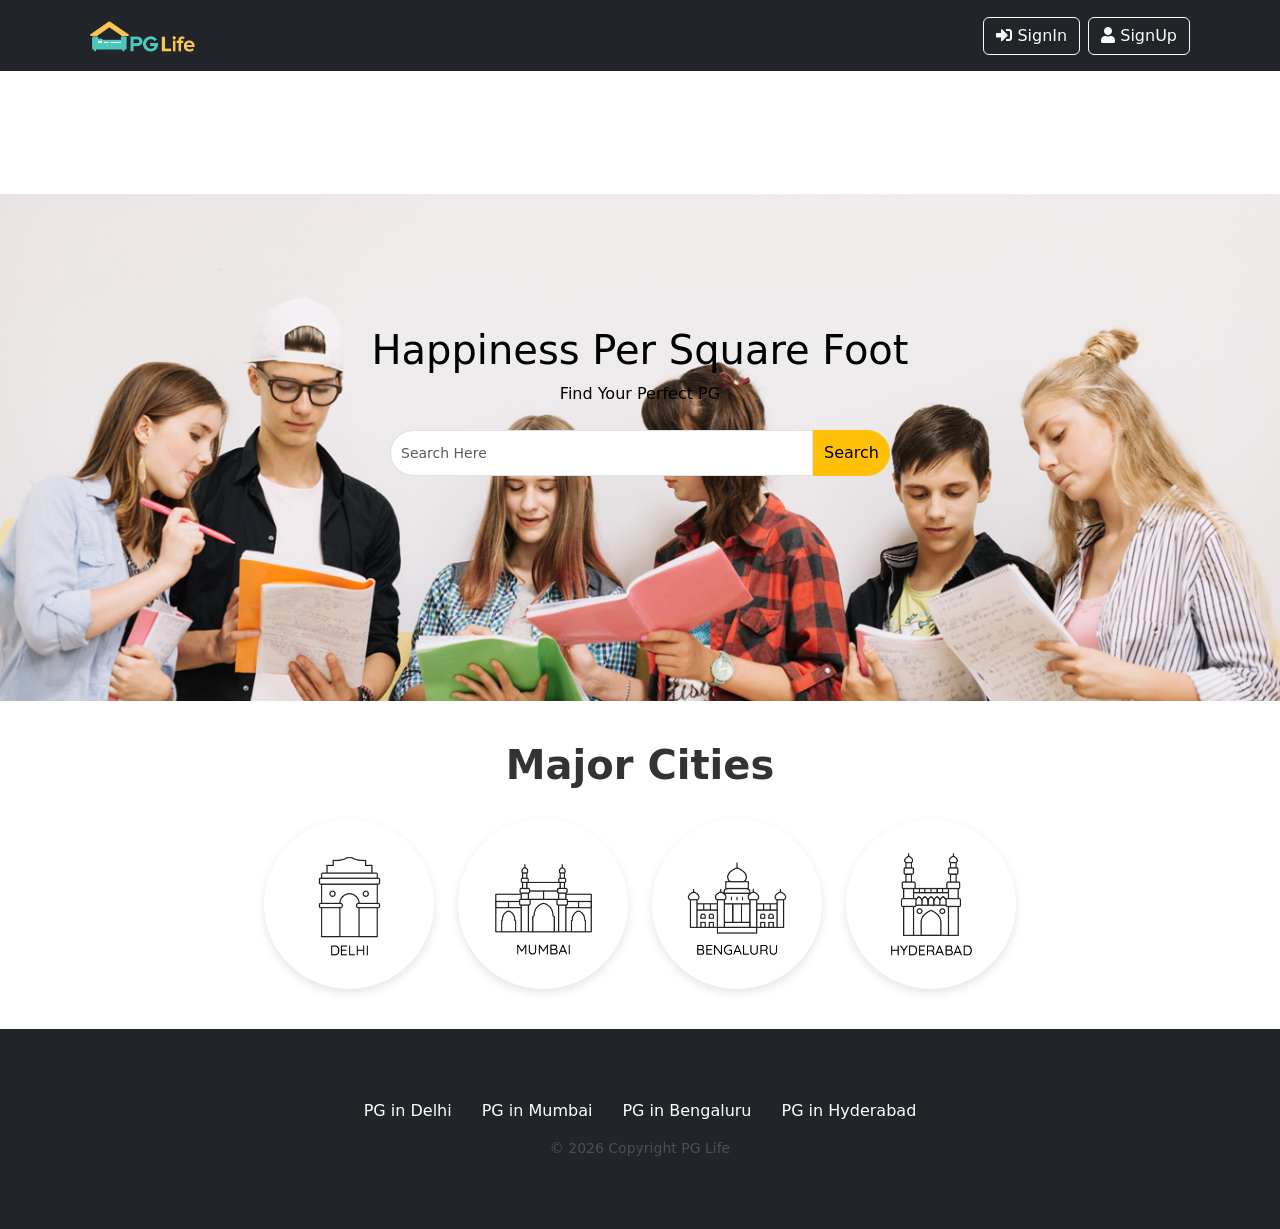
<file: index.html>
<!DOCTYPE html>
<html lang="en">
<head>
    <meta charset="UTF-8">
    <meta name="viewport" content="width=device-width, initial-scale=1.0">
    <script src="https://cdn.jsdelivr.net/npm/bootstrap@5.3.0/dist/js/bootstrap.bundle.min.js"></script>
    <link href="https://cdn.jsdelivr.net/npm/bootstrap@5.3.0/dist/css/bootstrap.min.css" rel="stylesheet">
    <link href="https://use.fontawesome.com/releases/v5.11.2/css/all.css" rel="stylesheet" />
    <link href="https://fonts.googleapis.com/css2?family=Open+Sans:ital,wght@0,300;0,400;0,600;0,700;0,800;1,300;1,400;1,600;1,700;1,800&display=swap" rel="stylesheet" />
    <link rel="stylesheet" href="css/style.css">
   
    <title> Welcome | PGLife </title>
</head>
<body>
    <nav class="navbar navbar-expand-lg navbar-dark bg-dark">
        <div class="container">
            <a class="navbar-brand" href="index.html">
                <img src="img/logo.png" class="nav-img"/>
            </a>
            <button class="navbar-toggler" data-bs-toggle="collapse" data-bs-target="#navMenu">
               <span class="navbar-toggler-icon"></span>
            </button>
            <div class="collapse navbar-collapse" id="navMenu">
                <ul class="navbar-nav ms-auto">
                    <li class="nav-item">
                        <button class="btn btn-outline-light me-2" data-bs-toggle="modal" data-bs-target="#loginModal">
                            <i class="fas fa-sign-in-alt"></i> SignIn
                        </button>
                    </li>
                    <li class="nav-item">
                        <button class="btn btn-outline-light me-2" data-bs-toggle="modal" data-bs-target="#signupModal">
                            <i class="fas fa-user"></i> SignUp
                        </button>
                    </li>
                </ul>
            </div>
        </div>
    </nav>
    <div class="container">
    <div class="row" id="results"></div>
</div>
    <section class="banner-container">
        <div class="container text-center text-black">
            <h1>Happiness Per Square Foot</h1>
            <p> Find Your Perfect PG </p>
            <div class="search-box mt-4 d-flex">
                <input id="searchInput" type="text" class="form-control" placeholder="Search Here">
                <button class="btn btn-warning" onclick="searchPG()">Search</button>
            </div>
        </div>
    </section>
  
    <script>
        function searchPG(){
    let search = document.getElementById("searchInput").value;

    fetch("http://localhost/Project_PGLife/api/search.php?city=" + search)
    .then(res => res.json())
    .then(data => {

        let container = document.getElementById("results");
        container.innerHTML = "";

        data.forEach(item => {

            container.innerHTML += `
    <div class="col-md-4 mb-4">
        <div class="property-card">
            <h5>${item.name}</h5>
            <p>${item.address}</p>
            <div class="price">₹ ${item.rent}</div>

            <a href="property_details.html?id=${item.id}">
                View
            </a>
        </div>
    </div>
`;
        });
        document.getElementById("searchInput").addEventListener("input", function () {
    searchPG();
});
if (data.length === 0) {
    document.getElementById("results").innerHTML =
        "<p class='text-center mt-4'>No PG found 😢</p>";
    return;
}

    });
}
    </script>
    <div class="page-container">
        <h1 class="city-heading">
            Major Cities
        </h1>
        <div class="row justify-content-center g-4">
            <div class="city-card-container col-auto">
                <a href="property_list.html">
                    <div class="city-card rounded-circle">
                        <img src="img/delhi.png" class="city-img" />
                    </div>
                </a>
            </div>

            <div class="city-card-container col-auto">
                <a href="property_list.html">
                    <div class="city-card rounded-circle">
                        <img src="img/mumbai.png" class="city-img" />
                    </div>
                </a>
            </div>

            <div class="city-card-container col-auto">
                <a href="property_list.html">
                    <div class="city-card rounded-circle">
                        <img src="img/bangalore.png" class="city-img" />
                    </div>
                </a>
            </div>

            <div class="city-card-container col-auto">
                <a href="property_list.html">
                    <div class="city-card rounded-circle">
                        <img src="img/hyderabad.png" class="city-img" />
                    </div>
                </a>
            </div>
        </div>
    </div>

   <div class="modal fade" id="loginModal">
    <div class="modal-dialog">
        <div class="modal-content">

            <div class="modal-header">
                <h5>SignIn</h5>
                <button class="btn-close" data-bs-dismiss="modal"></button>
            </div>

            <div class="modal-body">
                <form id="login-form">
                    <input type="email" name="email" class="form-control mb-3" placeholder="Email" required>
                    <input type="password" name="password" class="form-control mb-3" placeholder="Password" required>
                    <button type="submit" class="btn btn-primary w-100">SignIn</button>
                </form>
            </div>

        </div>
    </div>
</div>
    <div class="modal fade" id="signupModal" tabindex="-1">
        <div class="modal-dialog">
            <div class="modal-content">

                <div class="modal-header">
                    <h5>SignUp with PGLife </h5>
                    <button class="btn-close" data-bs-dismiss="modal"></button>
                </div>

                <div class="modal-body">
                    <form id="signup-form">
                      <div class="input-group mb-3">
                        <span class="input-group-text">
                            <i class="fas fa-user"></i>
                        </span>
                        <input type="text" name="full_name" class="form-control" placeholder="Full Name" required>
                      </div>

                      <div class="input-group mb-3">
                        <span class="input-group-text">
                            <i class="fas fa-phone-alt"></i>
                        </span>
                        <input type="tel"  name="phone" class="form-control" placeholder="Phone Number" required>
                      </div>
                      
                      <div class="input-group mb-3">
                        <span class="input-group-text">
                            <i class="fas fa-envelope"></i>
                        </span>
                        <input type="email" name="email" class="form-control" placeholder="Email" required>
                      </div>

                      <div class="input-group mb-3">
                        <span class="input-group-text">
                            <i class="fas fa-lock"></i>
                        </span>
                        <input type="password" name="password" class="form-control" placeholder="Password" required>
                      </div>

                      <div class="input-group mb-3">
                        <span class="input-group-text">
                            <i class="fas fa-building"></i>
                        </span>
                        <input type="text" name="college" class="form-control" placeholder="College Name" required>
                      </div>

                      <div class="mb-3">
                        <span> I'm a:</span>
                        <input type="radio" id="male" name="gender" value="male" class="ms-2">
                        <label for="male">Male</label>

                        <input type="radio" id="female" name="gender" value="female" class="ms-2">
                        <label for="female">Female</label>
                      </div>

                      <button type="submit" class="btn btn-primary w-100">Create Account</button>
                    </form>
                </div>
                <div class="modal-footer">
                    <span> Already have an account ?</span>
                    <a href="#" data-bs-dismiss="modal" data-bs-toggle="modal"  data-bs-target="#loginModal">
                        SignIn
                    </a>
                </div>
            </div>
        </div>
    </div>
    <script>
        document.getElementById("signup-form").addEventListener("submit",function(e){
            e.preventDefault();
            
            let formData = new FormData(this);

            fetch("http://localhost/Project_PGLife/api/signup.php",{
                method:"POST",
                body : formData
            })
            .then (res => res.text())
            .then (data =>{
                alert(data)
            })
        })

       document.getElementById("login-form").addEventListener("submit", function(e){
    e.preventDefault();

    let formData = new FormData(this);

    fetch("api/login.php", {   
        method: "POST",
        body: formData
    })
    .then(res => res.text())
    .then(data => {
        console.log(data);

        if(data.trim() === "success"){
            window.location.href = "property_list.html";
        } else {
            alert("Invalid email or password");
        }
    });
});
    </script>

    <div class="footer bg-dark">
        <div class="page-container footer-container">
            <div class="footer-cities">
            <div class="footer-city">
                <a href="property_list.html">PG in Delhi</a>
            </div>
            <div class="footer-city">
                <a href="property_list.html">PG in Mumbai</a>
            </div>
            <div class="footer-city">
                <a href="property_list.html">PG in Bengaluru</a>
            </div>
            <div class="footer-city">
                <a href="property_list.html">PG in Hyderabad</a>
            </div>
            </div>
            <div class="footer-copyright text-light-emphasis">© 2026 Copyright PG Life</div>
        </div>
    </div>
</body>
</html>
</file>
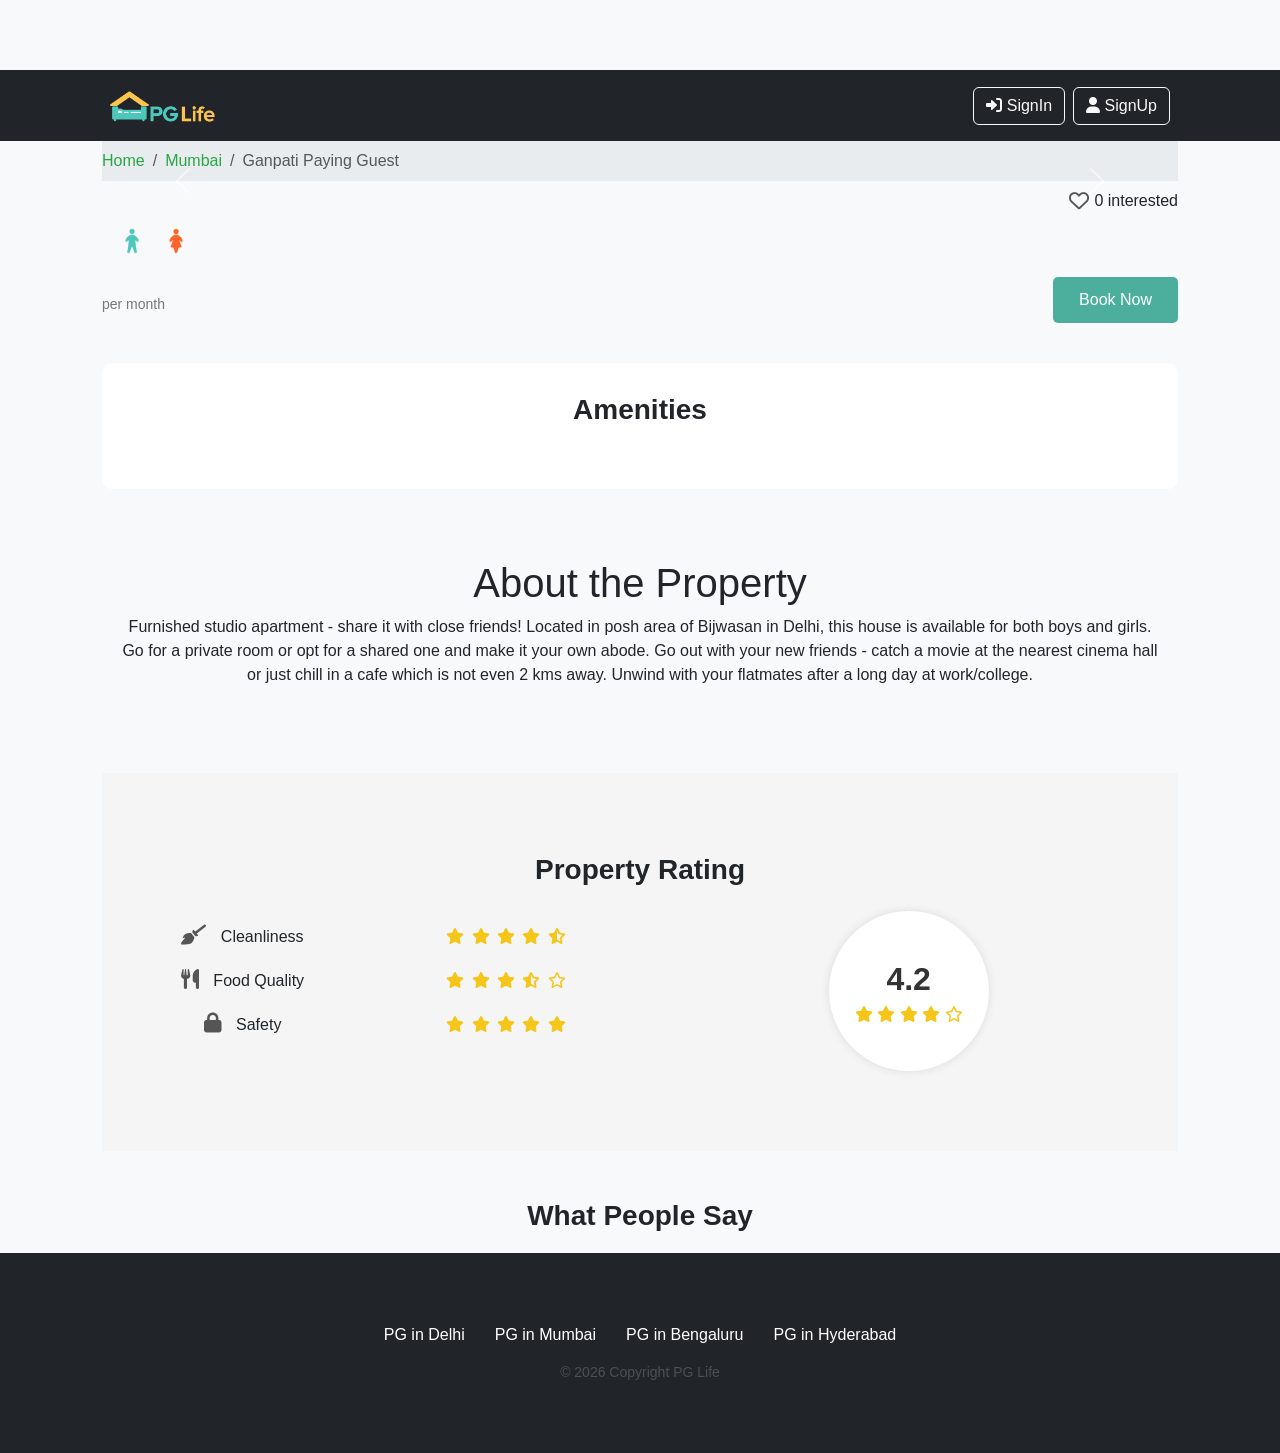
<file: property_details.html>
<!DOCTYPE html>
<html lang="en">
<head>
    <meta charset="UTF-8">
    <meta name="viewport" content="width=device-width, initial-scale=1.0">
    <link href="https://cdn.jsdelivr.net/npm/bootstrap@5.3.0/dist/css/bootstrap.min.css" rel="stylesheet">
    <link rel="stylesheet" href="https://cdnjs.cloudflare.com/ajax/libs/font-awesome/6.0.0/css/all.min.css">
    <link rel="stylesheet" href="css/style.css">
    <link rel="stylesheet" href="css/propertydetails.css">
    
    <title>Welcome | PGLife</title>
</head>
<body>
     <nav class="navbar navbar-expand-lg navbar-dark bg-dark">
        <div class="container">
            <a class="navbar-brand" href="index.html">
                <img src="img/logo.png" class="nav-img"/>
            </a>
            <button class="navbar-toggler" data-bs-toggle="collapse" data-bs-target="#navMenu">
               <span class="navbar-toggler-icon"></span>
            </button>
            <div class="collapse navbar-collapse" id="navMenu">
                <ul class="navbar-nav ms-auto">
                    <li class="nav-item">
                        <button class="btn btn-outline-light me-2" data-bs-toggle="modal" data-bs-target="#loginModal">
                            <i class="fas fa-sign-in-alt"></i> SignIn
                        </button>
                    </li>
                    <li class="nav-item">
                        <button class="btn btn-outline-light me-2" data-bs-toggle="modal" data-bs-target="#signupModal">
                            <i class="fas fa-user"></i> SignUp
                        </button>
                    </li>
                </ul>
            </div>
        </div>
    </nav>
    
    <div class="container">

    <nav aria-label="breadcrumb">
        <ol class="breadcrumb py-2">
            <li class="breadcrumb-item"><a href="index.html">Home</a></li>
            <li class="breadcrumb-item"><a href="property_list.html">Mumbai</a></li>
            <li class="breadcrumb-item active">Ganpati Paying Guest</li>
        </ol>
    </nav>

    <div id="property-images" class="carousel slide" data-bs-ride="carousel">

        <div class="carousel-indicators"></div>

        <div class="carousel-inner"></div>

        <button class="carousel-control-prev" type="button" data-bs-target="#property-images" data-bs-slide="prev">
            <span class="carousel-control-prev-icon"></span>
        </button>

        <button class="carousel-control-next" type="button" data-bs-target="#property-images" data-bs-slide="next">
            <span class="carousel-control-next-icon"></span>
        </button>

    </div>

    <div class="d-flex justify-content-between align-items-center mt-2">


        <div id="property-stars"></div>

       
        <div class="heart" id="detail-heart" data-id="">
            <i class="fa-regular fa-heart"></i>
            <span id="interested-count">0 interested</span>
        </div>

    </div>

    <h1 class="property-name mt-2" id="property-name"></h1>

    <div class="property-address" id="property-address"></div>

    <div class="mt-2">
        <img src="img/male.png" class="male-img">
        <img src="img/female.png" class="female-img">
    </div>

    <div class="d-flex justify-content-between align-items-center mt-3">

        <div class="rent-section">
            <span class="rent" id="property-rent"></span>
            <span class="rent-unit"> per month</span>
        </div>

        <a href="#" class="btn book-btn">Book Now</a>

    </div>

    <div class="property-amenities page-container">
        <h2 class="amenities-heading">Amenities</h2>
        <ul id="amenities" class="list-unstyled mt-3 d-flex flex-wrap justify-content-center"></ul>
    </div>

    <div class="property-about page-container">
        <h1>About the Property</h1>
        <p>
            Furnished studio apartment - share it with close friends! Located in posh area of Bijwasan in Delhi,
            this house is available for both boys and girls. Go for a private room or opt for a shared one and make it
            your own abode. Go out with your new friends - catch a movie at the nearest cinema hall or just chill in a cafe
            which is not even 2 kms away. Unwind with your flatmates after a long day at work/college.
        </p>
    </div>

    <div class="property-rating">
        <div class="page-container">

            <h1>Property Rating</h1>

            <div class="row align-items-center justify-content-between">

                <div class="col-md-6">

                    <div class="rating-criteria row">
                        <div class="col-6">
                            <i class="rating-criteria-icon fas fa-broom"></i>
                            <span class="rating-criteria-text">Cleanliness</span>
                        </div>
                        <div class="rating-criteria-star-container col-6" title="4.3">
                            <i class="fas fa-star"></i>
                            <i class="fas fa-star"></i>
                            <i class="fas fa-star"></i>
                            <i class="fas fa-star"></i>
                            <i class="fas fa-star-half-alt"></i>
                        </div>
                    </div>

                    <div class="rating-criteria row">
                        <div class="col-6">
                            <i class="rating-criteria-icon fas fa-utensils"></i>
                            <span class="rating-criteria-text">Food Quality</span>
                        </div>
                        <div class="rating-criteria-star-container col-6" title="3.4">
                            <i class="fas fa-star"></i>
                            <i class="fas fa-star"></i>
                            <i class="fas fa-star"></i>
                            <i class="fas fa-star-half-alt"></i>
                            <i class="far fa-star"></i>
                        </div>
                    </div>

                    <div class="rating-criteria row">
                        <div class="col-6">
                            <i class="rating-criteria-icon fa fa-lock"></i>
                            <span class="rating-criteria-text">Safety</span>
                        </div>
                        <div class="rating-criteria-star-container col-6" title="4.8">
                            <i class="fas fa-star"></i>
                            <i class="fas fa-star"></i>
                            <i class="fas fa-star"></i>
                            <i class="fas fa-star"></i>
                            <i class="fas fa-star"></i>
                        </div>
                    </div>

                </div>

                <div class="col-md-4">
                    <div class="rating-circle">
                        <div class="total-rating">4.2</div>
                        <div class="rating-circle-star-container">
                            <i class="fas fa-star"></i>
                            <i class="fas fa-star"></i>
                            <i class="fas fa-star"></i>
                            <i class="fas fa-star"></i>
                            <i class="far fa-star"></i>
                        </div>
                    </div>
                </div>

            </div>

        </div>
    </div>

    <div class="mt-5">
            <h3>What People Say</h3>

            <div class="row" id="reviews-container"></div>
    </div>

</div>





    <div class="modal fade" id="loginModal">
    <div class="modal-dialog">
        <div class="modal-content">

            <div class="modal-header">
                <h5>SignIn</h5>
                <button class="btn-close" data-bs-dismiss="modal"></button>
            </div>

            <div class="modal-body">
                <form id="login-form">
                    <input type="email" name="email" class="form-control mb-3" placeholder="Email" required>
                    <input type="password" name="password" class="form-control mb-3" placeholder="Password" required>
                    <button type="submit" class="btn btn-primary w-100">SignIn</button>
                </form>
            </div>

        </div>
    </div>
</div>
    <div class="modal fade" id="signupModal" tabindex="-1">
        <div class="modal-dialog">
            <div class="modal-content">

                <div class="modal-header">
                    <h5>SignUp with PGLife </h5>
                    <button class="btn-close" data-bs-dismiss="modal"></button>
                </div>

                <div class="modal-body">
                    <form id="signup-form">
                      <div class="input-group mb-3">
                        <span class="input-group-text">
                            <i class="fas fa-user"></i>
                        </span>
                        <input type="text" name="full_name" class="form-control" placeholder="Full Name" required>
                      </div>

                      <div class="input-group mb-3">
                        <span class="input-group-text">
                            <i class="fas fa-phone-alt"></i>
                        </span>
                        <input type="tel"  name="phone" class="form-control" placeholder="Phone Number" required>
                      </div>
                      
                      <div class="input-group mb-3">
                        <span class="input-group-text">
                            <i class="fas fa-envelope"></i>
                        </span>
                        <input type="email" name="email" class="form-control" placeholder="Email" required>
                      </div>

                      <div class="input-group mb-3">
                        <span class="input-group-text">
                            <i class="fas fa-lock"></i>
                        </span>
                        <input type="password" name="password" class="form-control" placeholder="Password" required>
                      </div>

                      <div class="input-group mb-3">
                        <span class="input-group-text">
                            <i class="fas fa-building"></i>
                        </span>
                        <input type="text" name="college" class="form-control" placeholder="College Name" required>
                      </div>

                      <div class="mb-3">
                        <span> I'm a:</span>
                        <input type="radio" id="male" name="gender" value="male" class="ms-2">
                        <label for="male">Male</label>

                        <input type="radio" id="female" name="gender" value="female" class="ms-2">
                        <label for="female">Female</label>
                      </div>

                      <button type="submit" class="btn btn-primary w-100">Create Account</button>
                    </form>
                </div>
                <div class="modal-footer">
                    <span> Already have an account ?</span>
                    <a href="#" data-bs-dismiss="modal" data-bs-toggle="modal"  data-bs-target="#loginModal">
                        SignIn
                    </a>
                </div>
            </div>
        </div>
</div>
    <script>
        document.getElementById("signup-form").addEventListener("submit", function (e) {
    e.preventDefault();

    let formData = new FormData(this);

    fetch("http://localhost/Project_PGLife/api/signup.php", {
        method: "POST",
        body: formData
    })
        .then(res => res.text())
        .then(data => {
            alert(data);
        });
});

document.getElementById("login-form").addEventListener("submit", function (e) {
    e.preventDefault();

    let formData = new FormData(this);

    fetch("api/login.php", {
        method: "POST",
        body: formData
    })
        .then(res => res.text())
        .then(data => {
            if (data.trim() === "success") {
                window.location.href = "property_list.html";
            } else {
                alert("Invalid email or password");
            }
        });
});


const params = new URLSearchParams(window.location.search);
const propertyId = params.get("id");

if (!propertyId) {
    alert("Invalid property ID");
    throw new Error("ID missing");
}


fetch(`http://localhost/Project_PGLife/api/get_property.php?id=${propertyId}`)
.then(res => res.json())
.then(data => {

    document.getElementById("property-name").innerText = data.name;
    document.getElementById("property-address").innerText = data.address;
    document.getElementById("property-rent").innerText = "₹ " + data.rent;


    let inner = document.querySelector(".carousel-inner");
    let indicators = document.querySelector(".carousel-indicators");

    inner.innerHTML = "";
    indicators.innerHTML = "";

    let imgData = data.images || data.image;
    let images = [];

    if (imgData) {
        images = imgData
            .split(",")
            .map(i => i.trim())
            .filter(i => i)
            .map(i => i.startsWith("img/") ? i : "img/" + i);
    }

    if (images.length === 0) {
        images = ["img/default.jpg"];
    }

    images.forEach((img, index) => {
        inner.innerHTML += `
            <div class="carousel-item ${index === 0 ? "active" : ""}">
                <img src="${img}" class="d-block w-100">
            </div>
        `;

        indicators.innerHTML += `
            <button type="button"
                data-bs-target="#property-images"
                data-bs-slide-to="${index}"
                class="${index === 0 ? "active" : ""}">
            </button>
        `;
    });

    
    let rating = parseFloat(data.rating) || 0;
    let starHTML = "";

    for (let i = 1; i <= 5; i++) {
        if (i <= Math.floor(rating)) {
            starHTML += `<i class="fa-solid fa-star"></i>`;
        } else if (i - rating <= 0.5) {
            starHTML += `<i class="fa-solid fa-star-half-stroke"></i>`;
        } else {
            starHTML += `<i class="fa-regular fa-star"></i>`;
        }
    }

    document.getElementById("property-stars").innerHTML = starHTML;

    
    let heart = document.getElementById("detail-heart");
    heart.setAttribute("data-id", propertyId);

    
    fetch(`api/get_amenities.php?property_id=${propertyId}`)
        .then(res => res.json())
        .then(data => {
            let html = "";

            data.forEach(a => {
                html += `
                    <li class="amenity-item d-flex align-items-center gap-2">
                        <img src="img/amenities/${a.icon}" width="25">
                        <span>${a.name}</span>
                    </li>
                `;
            });

            document.getElementById("amenities").innerHTML = html;
        });

    loadInterestedCount(propertyId);

    function loadInterestedCount(propertyId) {
        fetch(`http://localhost/Project_PGLife/api/get_interested_count.php?property_id=${propertyId}`)
            .then(res => res.json())
            .then(data => {
                document.getElementById("interested-count").innerText =
                    data.count + " interested";
            });
    }

    heart.addEventListener("click", function () {

        let icon = this.querySelector("i");

        icon.classList.toggle("fa-solid");
        icon.classList.toggle("fa-regular");

        fetch("http://localhost/Project_PGLife/api/toggle_interest.php", {
            method: "POST",
            body: new URLSearchParams({
                property_id: propertyId
            })
        })
            .then(res => res.json())
            .then(data => {
                document.getElementById("interested-count").innerText =
                    data.count + " interested";
            });
    });

 
    fetch("api/getreview.php")
        .then(res => res.json())
        .then(data => {

            let container = document.getElementById("reviews-container");
            container.innerHTML = "";

            data.forEach(item => {

                let stars = item.rating ? "⭐".repeat(item.rating) : "";

                container.innerHTML += `
                    <div class="col-md-6 mb-3">
                        <div class="p-3 border rounded">
                            <div class="d-flex align-items-center mb-2">
                                <img src="img/man.png" width="40" class="me-3">
                                <div>
                                    <strong>${item.user_name}</strong><br>
                                    <small>${stars}</small>
                                </div>
                            </div>
                            <p>${item.content}</p>
                        </div>
                    </div>
                `;
            });
        });
});
    </script>

    <div class="footer bg-dark">
        <div class="page-container footer-container">
            <div class="footer-cities">
            <div class="footer-city">
                <a href="property_list.html">PG in Delhi</a>
            </div>
            <div class="footer-city">
                <a href="property_list.html">PG in Mumbai</a>
            </div>
            <div class="footer-city">
                <a href="property_list.html">PG in Bengaluru</a>
            </div>
            <div class="footer-city">
                <a href="property_list.html">PG in Hyderabad</a>
            </div>
            </div>
            <div class="footer-copyright text-light-emphasis">© 2026 Copyright PG Life</div>
        </div>
    </div>
    <script src="https://cdn.jsdelivr.net/npm/bootstrap@5.3.0/dist/js/bootstrap.bundle.min.js"></script>
</body>
</html>
</file>
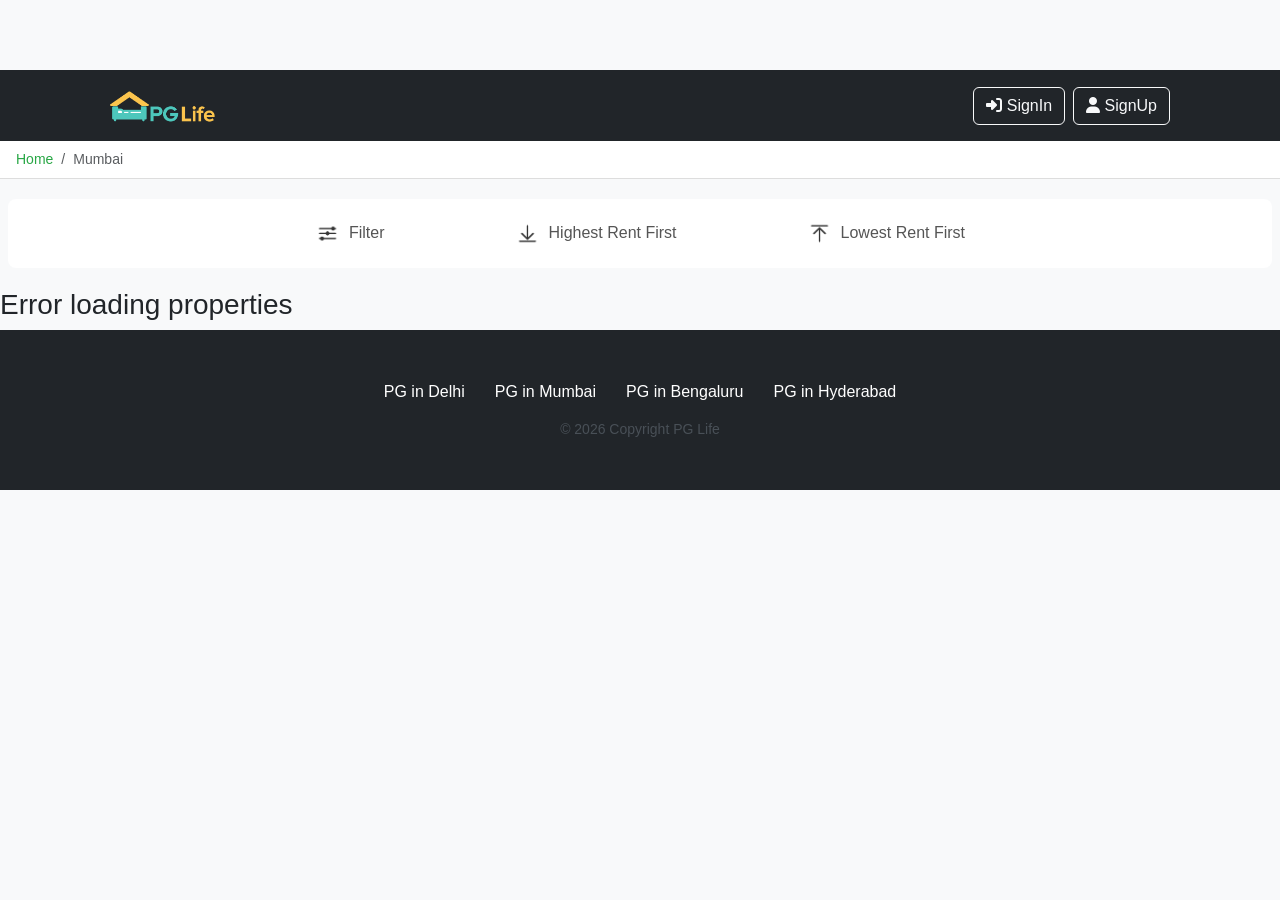
<file: property_list.html>
<!DOCTYPE html>
<head>
    <meta charset="UTF-8">
    <meta name="viewport" content="width=device-width, initial-scale=1.0">
    <link href="https://cdn.jsdelivr.net/npm/bootstrap@5.3.0/dist/css/bootstrap.min.css" rel="stylesheet">
    <link rel="stylesheet" href="https://cdnjs.cloudflare.com/ajax/libs/font-awesome/6.5.1/css/all.min.css">
    <script src="https://cdn.jsdelivr.net/npm/bootstrap@5.3.0/dist/js/bootstrap.bundle.min.js"></script>
     <link rel="stylesheet" href="css/style.css">
      <link rel="stylesheet" href="css/propertydetails.css">
    <link rel="stylesheet" href="css/propertylist.css">
    <title>Welcome | PGLife</title>
</head>
<div>
     <nav class="navbar navbar-expand-lg navbar-dark bg-dark">
        <div class="container">
            <a class="navbar-brand" href="index.html">
                <img src="img/logo.png" class="nav-img"/>
            </a>
            <button class="navbar-toggler" data-bs-toggle="collapse" data-bs-target="#navMenu">
               <span class="navbar-toggler-icon"></span>
            </button>
            <div class="collapse navbar-collapse" id="navMenu">
                <ul class="navbar-nav ms-auto">
                    <li class="nav-item">
                        <button class="btn btn-outline-light me-2" data-bs-toggle="modal" data-bs-target="#loginModal">
                            <i class="fas fa-sign-in-alt"></i> SignIn
                        </button>
                    </li>
                    <li class="nav-item">
                        <button class="btn btn-outline-light me-2" data-bs-toggle="modal" data-bs-target="#signupModal">
                            <i class="fas fa-user"></i> SignUp
                        </button>
                    </li>
                </ul>
            </div>
        </div>
    </nav>
     <nav aria-label="breadcrumb">
        <ol class="breadcrumb bg-white px-3 py-2">
            <li class="breadcrumb-item">
                <a href="index.html">Home</a>
            </li>
            <li class="breadcrumb-item active" aria-current="page">Mumbai</li>
        </ol>
    </nav>

    <div class="page-container">
        <div class="filter-bar row justify-content-center">
            <div class="col-auto" data-bs-toggle="modal" data-bs-target="#filterModal">
                <img src="img/filter.png" alt="filter"/>
                <span>Filter</span>
            </div>
            <div class="col-auto">
                <img src="img/desc.png" alt="sort-desc"/>
                <span id="sortHigh">Highest Rent First</span>
            </div>
            <div class="col-auto">
                <img src="img/asc.png" alt="sort-asc"/>
                <span id="sortLow">Lowest Rent First</span>
            </div>
        </div>
    </div>

    <div id="property-container">

    </div>

<div class="modal fade" id="filterModal" tabindex="-1">
  <div class="modal-dialog">
    <div class="modal-content">

      <div class="modal-header">
        <h5 class="modal-title">Filter</h5>
        <button type="button" class="btn-close" data-bs-dismiss="modal"></button>
      </div>

      <div class="modal-body">
        <button class="btn btn-outline-dark w-100 mb-2" data-filter="all">No Filter</button>
        <button class="btn btn-outline-dark w-100 mb-2" data-filter="male">Male</button>
        <button class="btn btn-outline-dark w-100 mb-2" data-filter="female">Female</button>
        <button class="btn btn-outline-dark w-100" data-filter="unisex">Unisex</button>
      </div>

      <div class="modal-footer">
        <button class="btn btn-primary" id="applyFilter">Apply</button>
      </div>

    </div>
  </div>
</div>

<div class="modal fade" id="loginModal">
    <div class="modal-dialog">
        <div class="modal-content">

            <div class="modal-header">
                <h5>SignIn</h5>
                <button class="btn-close" data-bs-dismiss="modal"></button>
            </div>

            <div class="modal-body">
                <form id="login-form">
                    <input type="email" name="email" class="form-control mb-3" placeholder="Email" required>
                    <input type="password" name="password" class="form-control mb-3" placeholder="Password" required>
                    <button type="submit" class="btn btn-primary w-100">SignIn</button>
                </form>
            </div>

        </div>
    </div>
</div>
    <div class="modal fade" id="signupModal" tabindex="-1">
        <div class="modal-dialog">
            <div class="modal-content">

                <div class="modal-header">
                    <h5>SignUp with PGLife </h5>
                    <button class="btn-close" data-bs-dismiss="modal"></button>
                </div>

                <div class="modal-body">
                    <form id="signup-form">
                      <div class="input-group mb-3">
                        <span class="input-group-text">
                            <i class="fas fa-user"></i>
                        </span>
                        <input type="text" name="full_name" class="form-control" placeholder="Full Name" required>
                      </div>

                      <div class="input-group mb-3">
                        <span class="input-group-text">
                            <i class="fas fa-phone-alt"></i>
                        </span>
                        <input type="tel"  name="phone" class="form-control" placeholder="Phone Number" required>
                      </div>
                      
                      <div class="input-group mb-3">
                        <span class="input-group-text">
                            <i class="fas fa-envelope"></i>
                        </span>
                        <input type="email" name="email" class="form-control" placeholder="Email" required>
                      </div>

                      <div class="input-group mb-3">
                        <span class="input-group-text">
                            <i class="fas fa-lock"></i>
                        </span>
                        <input type="password" name="password" class="form-control" placeholder="Password" required>
                      </div>

                      <div class="input-group mb-3">
                        <span class="input-group-text">
                            <i class="fas fa-building"></i>
                        </span>
                        <input type="text" name="college" class="form-control" placeholder="College Name" required>
                      </div>

                      <div class="mb-3">
                        <span> I'm a:</span>
                        <input type="radio" id="male" name="gender" value="male" class="ms-2">
                        <label for="male">Male</label>

                        <input type="radio" id="female" name="gender" value="female" class="ms-2">
                        <label for="female">Female</label>
                      </div>

                      <button type="submit" class="btn btn-primary w-100">Create Account</button>
                    </form>
                </div>
                <div class="modal-footer">
                    <span> Already have an account ?</span>
                    <a href="#" data-bs-dismiss="modal" data-bs-toggle="modal"  data-bs-target="#loginModal">
                        SignIn
                    </a>
                </div>
            </div>
        </div>
    </div>
    <script>

        document.getElementById("signup-form").addEventListener("submit",function(e){
            e.preventDefault();
            
            let formData = new FormData(this);

            fetch("http://localhost/Project_PGLife/api/signup.php",{
                method:"POST",
                body : formData
            })
            .then (res => res.text())
            .then (data =>{
                alert(data)
            })
        })

      document.addEventListener("DOMContentLoaded", function () {

    let currentFilter = "all";
    let currentSort = "";
    let selectedFilter = "all";

    const container = document.getElementById("property-container");
    const sortHigh = document.getElementById("sortHigh");
    const sortLow = document.getElementById("sortLow");
    const applyBtn = document.getElementById("applyFilter");
    const buttons = document.querySelectorAll("#filterModal button[data-filter]");


    buttons.forEach(button => {
        button.addEventListener("click", function () {
            buttons.forEach(btn => btn.classList.remove("active"));
            this.classList.add("active");
            selectedFilter = this.getAttribute("data-filter");
        });
    });

    applyBtn.addEventListener("click", function () {
        currentFilter = selectedFilter;
        fetchProperties();

        bootstrap.Modal.getInstance(
            document.getElementById("filterModal")
        ).hide();
    });

    sortHigh.addEventListener("click", () => {
        currentSort = "high";
        fetchProperties();
    });

    sortLow.addEventListener("click", () => {
        currentSort = "low";
        fetchProperties();
    });

    
    function fetchProperties() {

        fetch(`http://localhost/Project_PGLife/api/get_properties.php?gender=${currentFilter}&sort=${currentSort}`)
            .then(res => res.json())
            .then(data => {

                container.innerHTML = "";

                if (!data || data.length === 0) {
                    container.innerHTML = "<h3>No properties found</h3>";
                    return;
                }

                data.forEach(property => {

                    let genderImg = property.gender === "male"
                        ? "img/male.png"
                        : property.gender === "female"
                        ? "img/female.png"
                        : "img/unisex.png";

                    let card = `
                    <div class="property-card">
                        
                        <div class="image-container">
                            <img src="/Project_PGLife/${property.image}" alt="property">
                        </div>

                        <div class="content-container">

                           <div class="top-row">
    
                  
                             <div class="star-rating" data-id="${property.id}">
                            <i class="fa-regular fa-star" data-value="1"></i>
                            <i class="fa-regular fa-star" data-value="2"></i>
                            <i class="fa-regular fa-star" data-value="3"></i>
                            <i class="fa-regular fa-star" data-value="4"></i>
                            <i class="fa-regular fa-star" data-value="5"></i>
                        </div>

                    
                            <div class="heart" data-id="${property.id}">
                                <i class="fa-regular fa-heart"></i>
                            </div>

                        </div>

                            <div class="detail-container">
                                <div class="property-name">${property.name}</div>
                                <div class="property-address">${property.address}</div>

                                <div>
                                    <img src="${genderImg}" class="gender-img" alt="gender">
                                </div>
                            </div>

                            <div class="bottom-row">
                                <div>
                                    <div>₹ ${property.rent}</div>
                                    <div>per month</div>
                                </div>

                                <div>
                                    <a href="property_details.html?id=${property.id}" class="btn btn-primary">View</a>
                                </div>
                            </div>

                        </div>
                    </div>`;

                    container.innerHTML += card;
                });

            })
            .catch(err => {
                console.log("API ERROR:", err);
                container.innerHTML = "<h3>Error loading properties</h3>";
            });
    }
document.addEventListener("click", function (e) {

    
    if (e.target.classList.contains("fa-star")) {

        let star = e.target;
        let value = star.getAttribute("data-value");
        let parent = star.parentElement;
        let propertyId = parent.getAttribute("data-id");

        
        parent.querySelectorAll("i").forEach(s => {
            s.classList.remove("fa-solid");
            s.classList.add("fa-regular");
        });

        
        parent.querySelectorAll("i").forEach(s => {
            if (parseInt(s.getAttribute("data-value")) <= value) {
                s.classList.remove("fa-regular");
                s.classList.add("fa-solid");
            }
        });

        fetch("http://localhost/Project_PGLife/api/add_rating.php", {
            method: "POST",
            body: new URLSearchParams({
                property_id: propertyId,
                rating: value
            })
        });
    }

   
    if (e.target.closest(".heart")) {

        let heartDiv = e.target.closest(".heart");
        let icon = heartDiv.querySelector("i");
        let propertyId = heartDiv.getAttribute("data-id");

        icon.classList.toggle("fa-solid");
        icon.classList.toggle("fa-regular");

        icon.style.color = icon.classList.contains("fa-solid") ? "red" : "black";

        fetch("http://localhost/Project_PGLife/api/toggle_interest.php", {
            method: "POST",
            body: new URLSearchParams({
                property_id: propertyId
            })
        })
        .then(res => res.text())
        .then(data => console.log(data));
    }

});
    
    fetchProperties();

});
    </script>

    <div class="footer bg-dark">
        <div class="page-container footer-container">
            <div class="footer-cities">
            <div class="footer-city">
                <a href="property_list.html">PG in Delhi</a>
            </div>
            <div class="footer-city">
                <a href="property_list.html">PG in Mumbai</a>
            </div>
            <div class="footer-city">
                <a href="property_list.html">PG in Bengaluru</a>
            </div>
            <div class="footer-city">
                <a href="property_list.html">PG in Hyderabad</a>
            </div>
            </div>
            <div class="footer-copyright text-light-emphasis">© 2026 Copyright PG Life</div>
        </div>
    </div>
</body>
</html>
</file>
<file: css/style.css>
.nav-img{
    height: 45px;
    width: auto;
    object-fit: contain;
}

.banner-container {
    background: url("../img/bg.png") no-repeat center center;
    background-size: contain;
    background-attachment: fixed; 
    height: 600px;
    display: flex;
    align-items: center;
    justify-content: center;
}
.navbar{
    position: sticky;
    top: 0;
    z-index: 1000;
}
.search-box {
    max-width: 500px;
    margin: auto;
}
.search-box input {
    border-radius: 30px 0 0 30px;
}

.search-box button {
    border-radius: 0 30px 30px 0;
}
.search-box input,
.search-box button {
    padding: 10px;
}
.page-container{
    padding: 40px 20px;
    align-items: center;
    text-align: center;
    justify-content: center;
}

.city-heading{
    font-size: 40px;
    font-weight: 600;
    margin-bottom: 30px;
    color: #333;
    text-align: center;
}

.city-card{
     width: 170px;
    height: 170px;
    background: #fff;
    border-radius: 50%;
    display: flex;
    align-items: center;
    justify-content: center;
    box-shadow: 0 4px 10px rgba(0,0,0,0.1);
    transition: all 0.3s ease;
}

.city-img {
    width: 70%;
    height: 70%;
    object-fit: contain;
}

.city-card:hover {
    transform: scale(1.05);
    border-color: #007bff;
    box-shadow: 0 4px 12px rgba(0,0,0,0.15);
}
.city-card-container {
    display: flex;
    justify-content: center;
}
.modal-content{
    border-radius: 10px;
    padding: 10px;
}
.modal-header{
    border-bottom: none;
    text-align: center;
}
.modal-header h5{
    width: 100%;
    text-align: center;
    font-weight: 600;
}
.modal-body{
    padding: 20px;
}
.form-control{
    border-radius: 6px;
    padding: 10px;
    font-size: 14px;
}
.input-group-text{
    background-color: #f2f2f2;
    border: none;
}
.btn-primary{
    background-color: #4a90e2;
    border: none;
    padding: 10px;
}
.btn-primary:hover{
    background-color: #357abd;
}
.modal-footer{
    justify-content: center;
    font-size: 14px;
}
.modal-footer a {
    color : #4a90e2;
    text-decoration: none;
}
.modal-footer a:hover {
    text-decoration: underline;
}
.input [type="radio"]{
    margin-left: 8px;
    margin-right: 5px;
}
.footer{
    width: 100%;
    padding: 30px 0;
}

.footer-container{
    text-align: center;
}
.footer-cities{
    display:flex;
    justify-content: center;
    flex-wrap: wrap;
    gap: 30px;
    margin-bottom: 15px;
}

.footer-city a {
    text-decoration: none;
    color:white;
    font-size: 16px;
}
.footer-city a:hover{
    color:#ffc107;
}
.footer-copyright{
    font-size: 14px;
}
#results {
    margin-top: 30px;
}


#results .col-md-4 {
    margin-bottom: 25px;
}


.property-card {
    background: #fff;
    border-radius: 12px;
    overflow: hidden;
    box-shadow: 0 8px 20px rgba(0,0,0,0.1);
    transition: 0.3s ease;
    padding: 15px;
}


.property-card:hover {
    transform: translateY(-5px);
    box-shadow: 0 12px 25px rgba(0,0,0,0.15);
}


.property-card h5 {
    font-size: 18px;
    font-weight: 600;
    margin-bottom: 8px;
    color: #333;
}


.property-card p {
    margin: 5px 0;
    color: #666;
    font-size: 14px;
}


.property-card .price {
    font-size: 16px;
    font-weight: 600;
    color: #28a745;
    margin-top: 8px;
}


.property-card a {
    display: inline-block;
    margin-top: 12px;
    padding: 8px 16px;
    background: #ffc107;
    color: #000;
    text-decoration: none;
    border-radius: 6px;
    font-weight: 500;
    transition: 0.3s;
}

.property-card a:hover {
    background: #ffb300;
    transform: scale(1.05);
}


.no-results {
    text-align: center;
    font-size: 18px;
    color: #888;
    margin-top: 40px;
}
</file>
<file: css/propertydetails.css>
body {
    font-family: Arial, sans-serif;
    background-color: #f8f9fa;
    margin: 0;
    padding-top: 70px;
    overflow-x: hidden;
}


.container {
    max-width: 1100px;
    width: 100%;
}


.breadcrumb {
    background-color: #e9ecef;
    margin-bottom: 0;
}

.breadcrumb a {
    text-decoration: none;
    color: #28a745;
}


#property-images img {
    width: 100%;
    height: 420px;
    object-fit: cover;
    display: block;
    border-radius: 5px;
}

.carousel {
    position: relative;
    z-index: 1;
}

.carousel-item img {
    width: 100%;
    height: 420px;
    object-fit: cover;
}

.property-summary {
    background: #f5f5f5;
    padding: 25px;
    border-radius: 10px;
    margin-top: 20px;
    position: relative;
    z-index: 2;
}

.property-name {
    font-size: 34px;
    font-weight: 600;
}

.property-address {
    color: #666;
    margin-top: 5px;
}


.star-container i {
    color: red;
    font-size: 14px;
}

.interested-container {
    font-size: 14px;
    color: #666;
}

.interested-container i {
    color: red;
    font-size: 18px;
}


.star-rating i {
    font-size: 18px;
    color: #ccc;
    cursor: pointer;
    margin-right: 3px;
}

.star-rating i.fa-solid {
    color: gold;
}


.heart {
    display: flex;
    align-items: center;
    gap: 5px;
}

.heart i {
    font-size: 20px;
    cursor: pointer;
    color: #555;
}

.heart i.fa-solid {
    color: red;
}


.male-img {
    width: 40px;
    margin-left: 10px;
}

.female-img {
    width: 40px;
}


.rent {
    font-size: 28px;
    font-weight: bold;
    color: #333;
}

.rent-unit {
    font-size: 14px;
    color: #777;
}


.book-btn {
    background-color: #4CAF9D;
    color: #fff;
    padding: 10px 25px;
    border-radius: 5px;
    text-decoration: none;
}

.book-btn:hover {
    background-color: #3c9c8d;
    color: #fff;
}


.property-amenities {
    margin-top: 40px;
    padding: 30px;
    background: #fff;
    border-radius: 10px;
}

.amenities-heading {
    font-size: 28px;
    font-weight: 600;
}

#amenities {
    display: flex;
    flex-wrap: wrap;
    gap: 12px;
    justify-content: center;
}

.amenity-item {
    flex: 1 1 200px;
    max-width: 220px;
    display: flex;
    align-items: center;
    gap: 8px;
    justify-content: center;
    padding: 8px 10px;
    border-radius: 8px;
}

.amenity-item img {
    width: 25px;
    height: 25px;
    object-fit: contain;
}

.amenity-item span {
    font-size: 14px;
}


.property-about {
    margin-top: 30px;
}


.property-rating {
    background: #f5f5f5;
    padding: 40px 0;
    margin-top: 30px;
}

.property-rating h1 {
    font-size: 28px;
    font-weight: 600;
    margin-bottom: 25px;
}

.rating-criteria {
    margin-bottom: 20px;
}

.rating-criteria-icon {
    font-size: 20px;
    color: #555;
    margin-right: 10px;
}

.rating-criteria-text {
    font-size: 16px;
}

.rating-criteria-star-container i {
    color: #f5c518;
    margin-right: 3px;
}


.rating-circle {
    width: 160px;
    height: 160px;
    border-radius: 50%;
    background: #fff;
    box-shadow: 0 0 10px rgba(0,0,0,0.1);

    display: flex;
    flex-direction: column;
    align-items: center;
    justify-content: center;
}

.total-rating {
    font-size: 32px;
    font-weight: bold;
    color: #333;
}

.rating-circle-star-container i {
    color: #f5c518;
}


.mt-5 h3 {
    margin-bottom: 20px;
    display: flex;
    justify-content: center;
    font-weight: bold;
}

.border-rounded {
    border: 1px solid #ddd;
    border-radius: 10px;
    background: #fff;
}

.p3 {
    padding: 15px;
}

.p3 img {
    border-radius: 50%;
}


@media (max-width: 768px) {

    #property-images img,
    .carousel-item img {
        height: 250px;
    }

    .property-name {
        font-size: 24px;
    }

    .rent {
        font-size: 22px;
    }

    .book-btn {
        padding: 8px 15px;
        font-size: 14px;
    }

    .amenity-item {
        flex: 1 1 100%;
        max-width: 100%;
    }
}

html, body {
    overflow-x: hidden;
}
</file>
<file: css/propertylist.css>
.breadcrumb{
    border-bottom: 1px solid #ddd;
    font-size: 14px;
}
.page-container{
    padding: 20px;
}
.filter-bar{
    background-color: #ffffff;
    border-radius: 8px;
    box-shadow: 0 2px 8rgba(0,0,0,0.08);
    padding: 12px 0;
}
.filter-bar .col-auto{
    display: flex;
    text-align: center;
    gap: 4px;
    font-weight: 500;
    color: #555;
    cursor: pointer;
    transition: 0.3s;

    margin: 0 50px;
}
.filter-bar img {
    width: 25px;
    margin-right: 5px;
}
.filter-bar .col-auto:hover{
    color: #0d6efd;
    transform: scale(1.05);
}
.filter-active{
    color:#0d6efd;
    font-weight: 600;
}
@media (max-width: 576px) {
    .filter-bar {
        flex-direction: column;
        gap: 10px;
    }
}
.filter-bar div {
    cursor: pointer;
    padding: 10px 15px;
    border-radius: 20px;
    transition: 0.3s;
}

.filter-bar div:hover {
    background-color: #f1f1f1;
}
.active-filter {
    background-color: #4CAF9A;
    color: white;
}
.property-card {
    display: flex;
    gap: 20px;
    background: #fff;
    padding: 15px;
    border-radius: 10px;
    margin: 20px auto;
    max-width: 900px;
    box-shadow: 0 3px 12px rgba(0,0,0,0.1);
}


.image-container {
    width: 300px;
}

.image-container img {
    width: 100%;
    height: 180px;
    object-fit: cover;
    border-radius: 8px;
}

/* RIGHT SIDE */
.content-container {
    flex: 1;
    display: flex;
    flex-direction: column;
}


.top-row {
    display: flex;
    justify-content: space-between;
    align-items: center;
}


.star-container i {
    color: #fbbf24;
    font-size: 14px;
}


.heart i {
    font-size: 18px;
    cursor: pointer;
    color: red;
}


.detail-container {
    margin: 10px 0;
}

.property-name {
    font-size: 18px;
    font-weight: 600;
}

.property-address {
    font-size: 14px;
    color: #777;
    margin: 5px 0;
}

.gender-img {
    width: 40px;
}


.bottom-row {
    display: flex;
    justify-content: space-between;
    align-items: center;
    margin-top: auto; /* pushes to bottom */
}


.rent {
    font-size: 18px;
    font-weight: bold;
}

.rent-unit {
    font-size: 12px;
    color: gray;
}


.button-container .btn {
    background: #4CAF9A;
    border: none;
    padding: 6px 18px;
    border-radius: 5px;
}

.interested-text{
    font-size: 12px;
}


.modal-title {
    font-weight: 600;
    font-size: 22px;
}


.modal-body h5 {
    font-size: 18px;
    font-weight: 500;
    margin-bottom: 10px;
}


.modal-body div {
    margin-top: 10px;
}


.modal-body .btn {
    border-radius: 20px;
    padding: 6px 15px;
    font-size: 14px;
    transition: 0.3s;
}


.modal-body .btn.active {
    background-color: #0d6efd;
    color: #fff;
    border-color: #0d6efd;
}


.modal-body .btn:hover {
    background-color: #0d6efd;
    color: #fff;
}


.modal-footer .btn-success {
    padding: 6px 20px;
    border-radius: 6px;
}


.modal-body .d-flex {
    gap: 10px;
}
</file>
